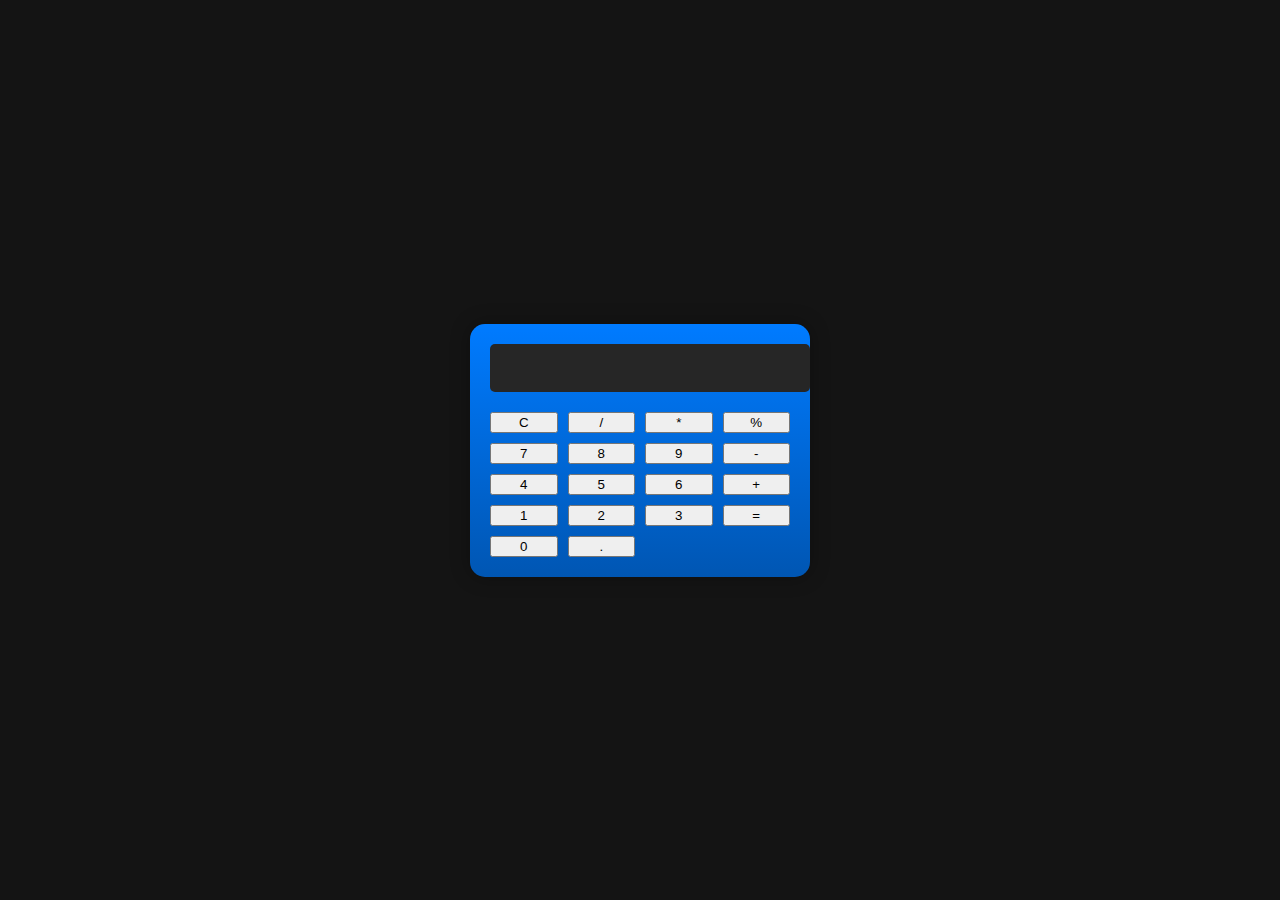
<file: calcu/index.html>
<!DOCTYPE html>
<html lang="en">
<head>
<meta charset="UTF-8">
<meta name="viewport" content="width=device-width, initial-scale=1.0">
<title>Futuristic Calculator</title>
<link rel="stylesheet" href="styles.css">
</head>
<body>
<div class="calculator">
  <input type="text" class="display" id="result" readonly>
  <div class="buttons">
    
    
    <button class="operator" onclick="clearDisplay()">C</button>
    <button onclick="appendToDisplay('/')">/</button>
    <button onclick="appendToDisplay('*')">*</button>
    <button onclick="appendToDisplay('%')">%</button>
    <button onclick="appendToDisplay('7')">7</button>
    <button onclick="appendToDisplay('8')">8</button>
    <button onclick="appendToDisplay('9')">9</button>
    <button onclick="appendToDisplay('-')">-</button>
    <button onclick="appendToDisplay('4')">4</button>
    <button onclick="appendToDisplay('5')">5</button>
    <button onclick="appendToDisplay('6')">6</button>
    <button onclick="appendToDisplay('+')">+</button>
    <button onclick="appendToDisplay('1')">1</button>
    <button onclick="appendToDisplay('2')">2</button>
    <button onclick="appendToDisplay('3')">3</button>
    <button class="operator" onclick="calculate()">=</button>
    <button class="zero" onclick="appendToDisplay('0')">0</button>
    <button onclick="appendToDisplay('.')">.</button>
    
  </div>
</div>
<script src="script.js"></script>
</body>
</html>
</file>
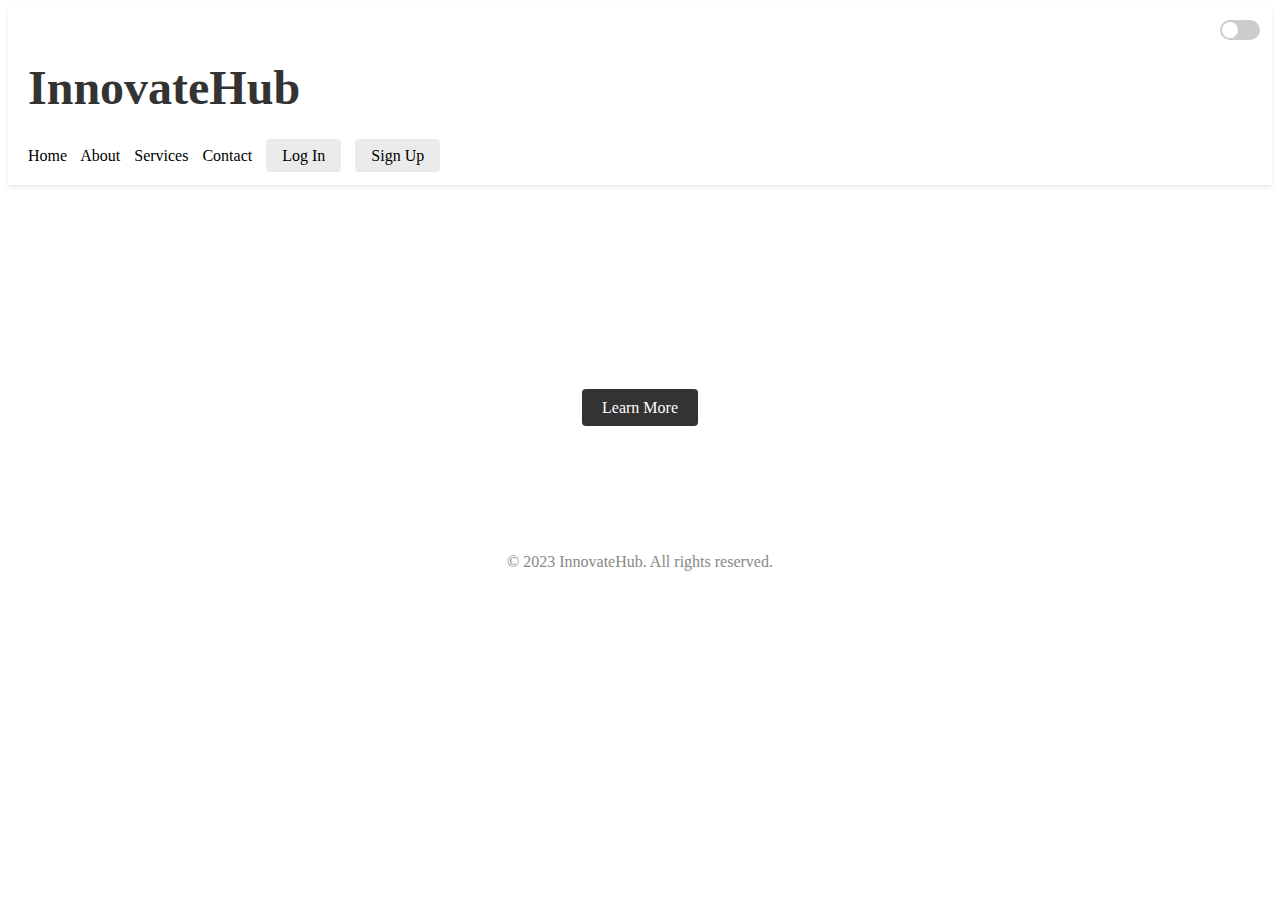
<file: landing/index.html>
<!DOCTYPE html>
<html lang="en">
<head>
    <meta charset="UTF-8">
    <meta name="viewport" content="width=device-width, initial-scale=1.0">
   <link rel="stylesheet" href="styles.css" id="main-stylesheet">
    <title>InnovateHub - Welcome</title>
</head>
<body>
    <header class="">
        <nav>
            <div class="logo"><h1>InnovateHub</h1></div>
            <div class="nav-buttons" >
                <a href="#">Home</a>
                <a href="#">About</a>
                <a href="#">Services</a>
                <a href="#">Contact</a>
                
            <a href="#" class="login-button" id="as">Log In</a>
            <a href="#" class="signup-button" id="as">Sign Up</a>
            </div>
        </nav>
        <div class="theme-toggle">
            <label class="switch">
                <input type="checkbox" id="theme-toggle-checkbox">
                <span class="slider round"></span>
            </label>
        </div>
        
    </header>
    
    <section class="hero">
        <h1>Welcome to InnovateHub</h1>
        <p>Your gateway to innovation and creativity.</p>
        <a href="https://t-hub.co/our-programs" class="cta-button">Learn More</a>
    </section>

    <!-- More sections can be added here -->

    <footer>
        <p>&copy; 2023 InnovateHub. All rights reserved.</p>
    </footer>
    <script>
        const themeToggleCheckbox = document.getElementById('theme-toggle-checkbox');
        const mainStylesheet = document.getElementById('main-stylesheet');
        const darkThemeStylesheet = document.getElementById('dark-theme-stylesheet');

        themeToggleCheckbox.addEventListener('change', () => {
            if (themeToggleCheckbox.checked) {
                darkThemeStylesheet.removeAttribute('disabled');
                mainStylesheet.setAttribute('disabled', true);
            } else {
                mainStylesheet.removeAttribute('disabled');
                darkThemeStylesheet.setAttribute('disabled', true);
            }
        });
    </script>
</body>
</html>
</file>
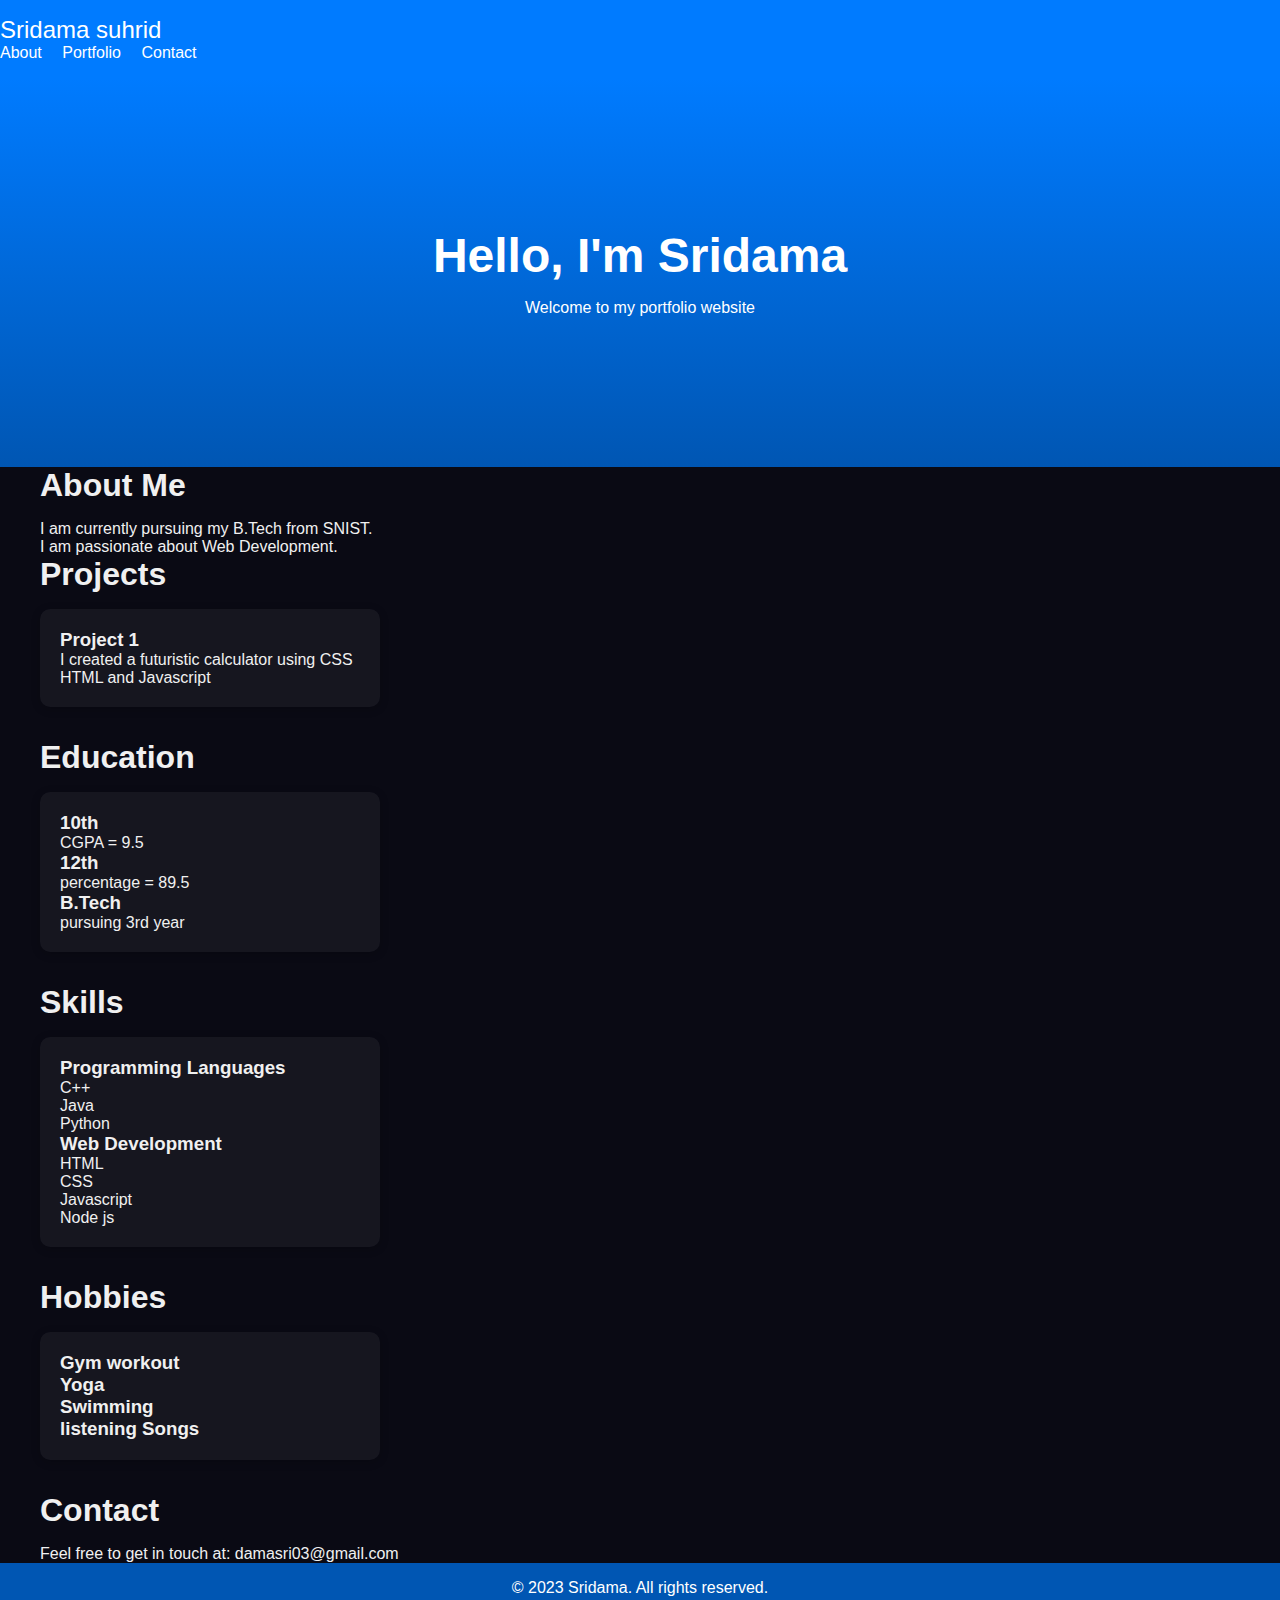
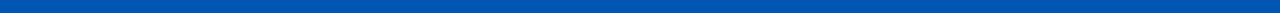
<file: portfolio/index.html>
<!DOCTYPE html>
<html lang="en">
<head>
    <meta charset="UTF-8">
    <meta name="viewport" content="width=device-width, initial-scale=1.0">
    <link rel="stylesheet" href="styles.css">
    <title>Sridama suhrid</title>
</head>
<body>
    <header>
        <nav>
            <div class="logo">Sridama suhrid</div>
            <ul class="nav-links">
                <li><a href="#about">About</a></li>
                <li><a href="#portfolio">Portfolio</a></li>
                <li><a href="#contact">Contact</a></li>
            </ul>
        </nav>
    </header>

    <section id="hero">
        <div class="hero-content">
            <h1>Hello, I'm Sridama </h1>
            <p>Welcome to my portfolio website</p>
        </div>
    </section>

    <section id="about">
        <div class="container">
            <h2>About Me</h2>
            <p>I am currently pursuing my B.Tech from SNIST.</p>
            <p>I am passionate about Web Development.</p>
        </div>
    </section>

    <section id="portfolio">
        <div class="container">
            <h2>Projects</h2>
            <div class="project">
                <h3>Project 1</h3>
                <p> I created a futuristic calculator using CSS HTML and Javascript </p>
            </div>
            
            <h2>Education</h2>
            <div class="project">
               <h3>10th</h3>
               <p>CGPA = 9.5</p>
               <h3>12th</h3>
               <p>percentage = 89.5</p>
               <h3>B.Tech</h3>
              <p> pursuing 3rd year </p>

            </div>
            <h2>Skills</h2>
            <div class="project">
                <h3>Programming Languages</h3>
                <p>C++</p>
                <p>Java</p>
                <p>Python</p>
                <h3>Web Development</h3>
                <p>HTML</p>
                <p>CSS</p>
                <p>Javascript</p>
                <p>Node js</p>
            </div>
            <h2>Hobbies</h2>
            <div class="project">
                <h3>Gym workout</h3>
                <h3>Yoga</h3>
                <h3>Swimming</h3>
                <h3>listening Songs</h3>
            </div>
            
        </div>
    </section>

    <section id="contact">
        <div class="container">
            <h2>Contact</h2>
            <p>Feel free to get in touch at: damasri03@gmail.com</p>
        </div>
    </section>

    <footer>
        <div class="container">
            <p>&copy; 2023 Sridama. All rights reserved.</p>
        </div>
    </footer>
</body>
</html>
</file>
<file: calcu/styles.css>
body {
    background-color: #141414;
    font-family: 'Roboto', sans-serif;
    display: flex;
    justify-content: center;
    align-items: center;
    min-height: 100vh;
    margin: 0;
  }
  
  .calculator {
    background: linear-gradient(to bottom, #007BFF, #0056b3);
    background-color: #1f1f1f;
    border-radius: 15px;
    box-shadow: 0 0 20px rgba(0, 0, 0, 0.3);
    padding: 20px;
    width: 300px;
    text-align: center;
  }
  
  .display {
    background-color: #262626;
    border: none;
    border-radius: 5px;
    color: #fff;
    font-size: 24px;
    margin: 0 auto 20px auto;
    padding: 10px;
    width: 100%;
  }
  
  .buttons {
    display: grid;
    grid-template-columns: repeat(4, 1fr);
    gap: 10px;
  }
  
  .button {
    background-color: #333;
    border: none;
    border-radius: 50%;
    color: #fff;
    cursor: pointer;
    font-size: 20px;
    height: 60px;
    width: 60px;
    transition: background-color 0.2s, transform 0.2s;
  }
  
  .button:hover {
    background-color: #555;
  }
</file>
<file: landing/styles.css>
/* Header styles */
header {
    background-color: #fff;
    box-shadow: 0 2px 4px rgba(0, 0, 0, 0.1);
    padding: 20px;
}

.logo {
    font-size: 24px;
    font-weight: bold;
    color: #333; /* Adjust logo color */
}

.nav-buttons a {
    margin-right: 10px;
    text-decoration: none;
    color: #333;
}

.login-button, .signup-button {
    background-color: #f7f3f3;
    color: #222020;
    padding: 8px 16px;
    border-radius: 4px;
    text-decoration: none;
}

/* Hero section styles */
.hero {
    background-image: url('https://img.freepik.com/free-vector/gradient-wavy-grey-background_23-2149121735.jpg');
    background-size: cover;
    text-align: center;
    padding: 100px 0;
    color: #fff;
}

.cta-button {
    background-color: #333;
    color: #fff;
    padding: 10px 20px;
    border-radius: 4px;
    text-decoration: none;
}

/* Footer styles */
footer {
    text-align: center;
    padding: 20px;
    background-color: #fff;
    color: #888;
}

header {
    background-color: #fff;
    box-shadow: 0 2px 4px rgba(0, 0, 0, 0.1);
    padding: 20px;
}

.logo {
    font-size: 24px;
    font-weight: bold;
    color: #333; /* Adjust logo color */
}

.nav-buttons a {
    margin-right: 10px;
    text-decoration: none;
    color: #000000;
    transition: color 0.3s ease;
}

.nav-buttons a:hover {
    background-color: #9c9a9a;
    color: #fcfbfb; /* Adjust hover color */
}


.login-button, .signup-button {
    background-color: #eceaea;
    color: #1d1c1c;
    padding: 8px 16px;
    border-radius: 4px;
    text-decoration: none;
    transition: background-color 0.3s ease, color 0.3s ease;
}

.login-button:hover, .signup-button:hover {
    background-color: #555; /* Adjust hover background color */
}
.theme-toggle {
    position: absolute;
    top: 20px;
    right: 20px;
}

.switch {
    position: relative;
    display: inline-block;
    width: 40px;
    height: 20px;
}

.switch input {
    opacity: 0;
    width: 0;
    height: 0;
}

.slider {
    position: absolute;
    cursor: pointer;
    top: 0;
    left: 0;
    right: 0;
    bottom: 0;
    background-color: #ccc;
    transition: 0.4s;
    border-radius: 20px;
}

.slider:before {
    position: absolute;
    content: "";
    height: 16px;
    width: 16px;
    left: 2px;
    bottom: 2px;
    background-color: white;
    transition: 0.4s;
    border-radius: 50%;
}

input:checked + .slider {
    background-color: #fcfdfd;
}

input:checked + .slider:before {
    transform: translateX(20px);
}
.anm {
    background-color: #200f0f;
    color: #888;
}
.cta-button:hover {
    background-color: #555;

}
</file>
<file: portfolio/styles.css>
/* Reset some default styling */
body, h1, h2, h3, p, ul, li {
    margin: 0;
    padding: 0;
}

body {
    font-family: 'Arial', sans-serif;
    background-color: #f0f6fc;
    color: #333;
}

/* Header styles */
header {
    background-color: #007BFF;
    color: white;
    padding: 1rem 0;
}

.logo {
    font-size: 1.5rem;
}

.nav-links li {
    display: inline;
    margin-right: 1rem;
}

.nav-links a {
    text-decoration: none;
    color: white;
}

/* Sections styles */
#hero {
    background: linear-gradient(to bottom, #007BFF, #0056b3);
    color: white;
    padding: 150px 0;
    text-align: center;
}

.hero-content h1 {
    font-size: 3rem;
    margin-bottom: 1rem;
}

.container {
    max-width: 1200px;
    margin: 0 auto;
    padding: 0 20px;
}

h2 {
    font-size: 2rem;
    margin-bottom: 1rem;
}

.project {
    margin-bottom: 2rem;
}

/* Footer styles */
footer {
    background-color: #0056b3; /* New footer color */
    color: white;
    text-align: center;
    padding: 1rem 0;
}
/* Reset and General Styles */
body {
    margin: 0;
    font-family: 'Roboto', sans-serif;
    background-color: #0a0a14;
    color: #f0f0f0;
  }
  
  /* Header Styles */
  .header {
    display: flex;
    justify-content: space-between;
    align-items: center;
    padding: 20px;
    background-color: #191b28;
  }
  
  .header h1 {
    font-size: 28px;
    color: #7c7faf;
  }
  
  .navigation a {
    color: #f0f0f0;
    text-decoration: none;
    font-weight: 500;
    margin: 0 15px;
    transition: color 0.3s;
  }
  
  .navigation a:hover {
    color: #7c7faf;
  }
  
  /* Section Styles */
  .section {
    padding: 80px 0;
    text-align: center;
  }
  
  .section h2 {
    font-size: 32px;
    margin-bottom: 20px;
    color: #7c7faf;
  }
  
  .section p {
    font-size: 18px;
    line-height: 1.6;
    max-width: 800px;
    margin: 0 auto;
  }
  
  /* Projects Styles */
  .projects-container {
    display: flex;
    flex-wrap: wrap;
    justify-content: center;
    gap: 20px;
    margin-top: 40px;
  }
  
  .project {
    background-color: rgba(255, 255, 255, 0.05);
    padding: 20px;
    border-radius: 10px;
    text-align: left;
    width: 300px;
    box-shadow: 0px 2px 10px rgba(0, 0, 0, 0.2);
  }
  
  /* Skills Styles */
  .skills-list {
    list-style: none;
    padding: 0;
    display: flex;
    flex-wrap: wrap;
    justify-content: center;
    gap: 10px;
    margin-top: 40px;
  }
  
  .skills-list li {
    background-color: rgba(255, 255, 255, 0.05);
    padding: 10px 20px;
    border-radius: 20px;
    font-size: 14px;
  }
  
  /* Contact Form Styles */
  .contact-form {
    max-width: 400px;
    margin: 0 auto;
    margin-top: 40px;
  }
  
  .contact-form input,
  .contact-form textarea {
    width: 100%;
    padding: 12px;
    margin-bottom: 20px;
    border: none;
    border-radius: 10px;
    background-color: rgba(255, 255, 255, 0.1);
    color: #f0f0f0;
    font-size: 16px;
    transition: background-color 0.2s, box-shadow 0.2s;
  }
  
  .contact-form input:focus,
  .contact-form textarea:focus {
    background-color: rgba(255, 255, 255, 0.15);
    outline: none;
    box-shadow: 0px 0px 8px rgba(255, 255, 255, 0.2);
  }
  
  .contact-form textarea {
    resize: vertical;
    min-height: 150px;
  }
  
  .contact-form button {
    cursor: pointer;
    background-color: #555874;
    color: #fff;
    border: none;
    border-radius: 10px;
    padding: 10px 20px;
    font-size: 16px;
    transition: background-color 0.2s;
  }
  
  .contact-form button:hover {
    background-color: #7c7faf;
  }
  
  /* Media Queries */
  @media (max-width: 768px) {
    .header {
      flex-direction: column;
      align-items: center;
    }
  
    .navigation {
      margin-top: 20px;
    }
  
    .projects-container {
      justify-content: flex-start;
    }
  
    .contact-form {
      max-width: 100%;
    }
  }/* Reset and General Styles */
body {
    margin: 0;
    font-family: 'Roboto', sans-serif;
    background-color: #0a0a14;
    color: #f0f0f0;
  }
  
  /* Header Styles */
  .header {
    display: flex;
    justify-content: space-between;
    align-items: center;
    padding: 20px;
    background-color: #191b28;
  }
  
  .header h1 {
    font-size: 28px;
    color: #7c7faf;
  }
  
  .navigation a {
    color: #f0f0f0;
    text-decoration: none;
    font-weight: 500;
    margin: 0 15px;
    transition: color 0.3s;
  }
  
  .navigation a:hover {
    color: #7c7faf;
  }
  
  /* Section Styles */
  .section {
    padding: 80px 0;
    text-align: center;
  }
  
  .section h2 {
    font-size: 32px;
    margin-bottom: 20px;
    color: #7c7faf;
  }
  
  .section p {
    font-size: 18px;
    line-height: 1.6;
    max-width: 800px;
    margin: 0 auto;
  }
  
  /* Projects Styles */
  .projects-container {
    display: flex;
    flex-wrap: wrap;
    justify-content: center;
    gap: 20px;
    margin-top: 40px;
  }
  
  .project {
    background-color: rgba(255, 255, 255, 0.05);
    padding: 20px;
    border-radius: 10px;
    text-align: left;
    width: 300px;
    box-shadow: 0px 2px 10px rgba(0, 0, 0, 0.2);
  }
  
  /* Skills Styles */
  .skills-list {
    list-style: none;
    padding: 0;
    display: flex;
    flex-wrap: wrap;
    justify-content: center;
    gap: 10px;
    margin-top: 40px;
  }
  
  .skills-list li {
    background-color: rgba(255, 255, 255, 0.05);
    padding: 10px 20px;
    border-radius: 20px;
    font-size: 14px;
  }
  
  /* Contact Form Styles */
  .contact-form {
    max-width: 400px;
    margin: 0 auto;
    margin-top: 40px;
  }
  
  .contact-form input,
  .contact-form textarea {
    width: 100%;
    padding: 12px;
    margin-bottom: 20px;
    border: none;
    border-radius: 10px;
    background-color: rgba(255, 255, 255, 0.1);
    color: #f0f0f0;
    font-size: 16px;
    transition: background-color 0.2s, box-shadow 0.2s;
  }
  
  .contact-form input:focus,
  .contact-form textarea:focus {
    background-color: rgba(255, 255, 255, 0.15);
    outline: none;
    box-shadow: 0px 0px 8px rgba(255, 255, 255, 0.2);
  }
  
  .contact-form textarea {
    resize: vertical;
    min-height: 150px;
  }
  
  .contact-form button {
    cursor: pointer;
    background-color: #555874;
    color: #fff;
    border: none;
    border-radius: 10px;
    padding: 10px 20px;
    font-size: 16px;
    transition: background-color 0.2s;
  }
  
  .contact-form button:hover {
    background-color: #7c7faf;
  }
  
  /* Media Queries */
  @media (max-width: 768px) {
    .header {
      flex-direction: column;
      align-items: center;
    }
  
    .navigation {
      margin-top: 20px;
    }
  
    .projects-container {
      justify-content: flex-start;
    }
  
    .contact-form {
      max-width: 100%;
    }
  }/* Reset and General Styles */
body {
  margin: 0;
  font-family: 'Roboto', sans-serif;
  background-color: #0a0a14;
  color: #f0f0f0;
}

/* Header Styles */
.header {
  display: flex;
  justify-content: space-between;
  align-items: center;
  padding: 20px;
  background-color: #191b28;
}

.header h1 {
  font-size: 28px;
  color: #7c7faf;
}

.navigation a {
  color: #f0f0f0;
  text-decoration: none;
  font-weight: 500;
  margin: 0 15px;
  transition: color 0.3s;
}

.navigation a:hover {
  color: #7c7faf;
}

/* Section Styles */
.section {
  padding: 80px 0;
  text-align: center;
}

.section h2 {
  font-size: 32px;
  margin-bottom: 20px;
  color: #7c7faf;
}

.section p {
  font-size: 18px;
  line-height: 1.6;
  max-width: 800px;
  margin: 0 auto;
}

/* Projects Styles */
.projects-container {
  display: flex;
  flex-wrap: wrap;
  justify-content: center;
  gap: 20px;
  margin-top: 40px;
}

.project {
  background-color: rgba(255, 255, 255, 0.05);
  padding: 20px;
  border-radius: 10px;
  text-align: left;
  width: 300px;
  box-shadow: 0px 2px 10px rgba(0, 0, 0, 0.2);
}

/* Skills Styles */
.skills-list {
  list-style: none;
  padding: 0;
  display: flex;
  flex-wrap: wrap;
  justify-content: center;
  gap: 10px;
  margin-top: 40px;
}

.skills-list li {
  background-color: rgba(255, 255, 255, 0.05);
  padding: 10px 20px;
  border-radius: 20px;
  font-size: 14px;
}

/* Contact Form Styles */
.contact-form {
  max-width: 400px;
  margin: 0 auto;
  margin-top: 40px;
}

.contact-form input,
.contact-form textarea {
  width: 100%;
  padding: 12px;
  margin-bottom: 20px;
  border: none;
  border-radius: 10px;
  background-color: rgba(255, 255, 255, 0.1);
  color: #f0f0f0;
  font-size: 16px;
  transition: background-color 0.2s, box-shadow 0.2s;
}

.contact-form input:focus,
.contact-form textarea:focus {
  background-color: rgba(255, 255, 255, 0.15);
  outline: none;
  box-shadow: 0px 0px 8px rgba(255, 255, 255, 0.2);
}

.contact-form textarea {
  resize: vertical;
  min-height: 150px;
}

.contact-form button {
  cursor: pointer;
  background-color: #555874;
  color: #fff;
  border: none;
  border-radius: 10px;
  padding: 10px 20px;
  font-size: 16px;
  transition: background-color 0.2s;
}

.contact-form button:hover {
  background-color: #7c7faf;
}

/* Media Queries */
@media (max-width: 768px) {
  .header {
    flex-direction: column;
    align-items: center;
  }

  .navigation {
    margin-top: 20px;
  }

  .projects-container {
    justify-content: flex-start;
  }

  .contact-form {
    max-width: 100%;
  }
}
</file>
